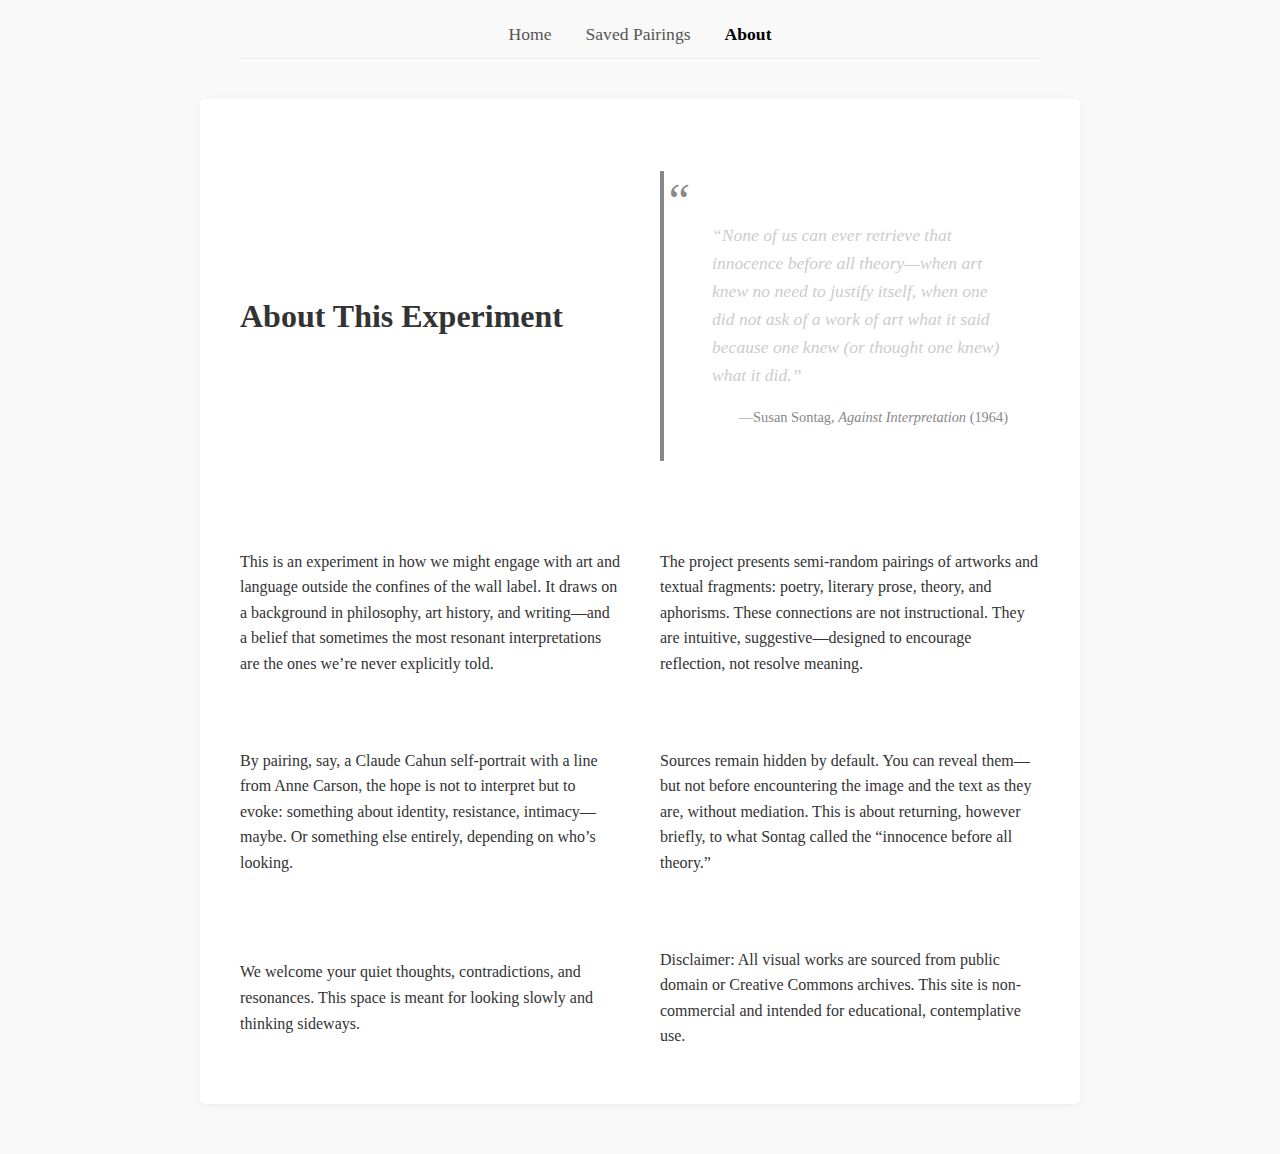
<file: about.html>
<!DOCTYPE html>
<html lang="en">
<head>
    <meta charset="UTF-8">
    <meta name="viewport" content="width=device-width, initial-scale=1.0">
    <title>About the Experiment</title>
    <link rel="stylesheet" href="css/style.css">
</head>
<body>
    <nav>
        <ul>
            <li><a href="index.html">Home</a></li>
            <li><a href="saved.html">Saved Pairings</a></li>
            <li><a href="about.html" class="active">About</a></li>
        </ul>
    </nav>

<div class="container about-text">
  <h1>About This Experiment</h1>

  <blockquote class="pull-quote">
    <p>“None of us can ever retrieve that innocence before all theory—when art knew no need to justify itself, when one did not ask of a work of art what it said because one knew (or thought one knew) what it did.”</p>
    <cite>—Susan Sontag, <em>Against Interpretation</em> (1964)</cite>
  </blockquote>

  <p>This is an experiment in how we might engage with art and language outside the confines of the wall label. It draws on a background in philosophy, art history, and writing—and a belief that sometimes the most resonant interpretations are the ones we’re never explicitly told.</p>

  <p>The project presents semi-random pairings of artworks and textual fragments: poetry, literary prose, theory, and aphorisms. These connections are not instructional. They are intuitive, suggestive—designed to encourage reflection, not resolve meaning.</p>

  <p>By pairing, say, a Claude Cahun self-portrait with a line from Anne Carson, the hope is not to interpret but to evoke: something about identity, resistance, intimacy—maybe. Or something else entirely, depending on who’s looking.</p>

  <p>Sources remain hidden by default. You can reveal them—but not before encountering the image and the text as they are, without mediation. This is about returning, however briefly, to what Sontag called the “innocence before all theory.”</p>

  <p>We welcome your quiet thoughts, contradictions, and resonances. This space is meant for looking slowly and thinking sideways.</p>

  <p class="disclaimer">Disclaimer: All visual works are sourced from public domain or Creative Commons archives. This site is non-commercial and intended for educational, contemplative use.</p>
</div>


</body>
</html>
</file>
<file: css/style.css>
body {
    font-family: 'Lora', serif;
    line-height: 1.6;
    color: #333;
    background-color: #f9f9f9;
    margin: 0;
    padding: 20px;
    display: flex;
    flex-direction: column;
    align-items: center;
}

nav {
    width: 100%;
    max-width: 800px;
    margin-bottom: 40px;
    border-bottom: 1px solid #eee;
    padding-bottom: 10px;
}

nav ul {
    list-style: none;
    padding: 0;
    margin: 0;
    text-align: center;
}

nav ul li {
    display: inline-block;
    margin: 0 15px;
}

nav a {
    text-decoration: none;
    color: #555;
    font-size: 1.1em;
    transition: color 0.3s ease;
}

nav a:hover,
nav a.active {
    color: #000;
    font-weight: bold;
}

.container {
    background-color: #fff;
    padding: 40px;
    border-radius: 5px;
    box-shadow: 0 2px 10px rgba(0, 0, 0, 0.05);
    max-width: 800px;
    width: 100%;
    margin-bottom: 30px;
    display: grid;
    grid-template-columns: 1fr 1fr;
    gap: 40px;
    align-items: center;
}

.artwork img {
    max-width: 100%;
    height: auto;
    display: block;
    margin-bottom: 10px;
    border: 1px solid #eee;
}

.text p {
    font-size: 1.2em;
    color: #444;
    margin: 0;
}

.source {
    font-size: 0.85em;
    color: #777;
    margin-top: 15px;
    font-style: normal;
}

/* Add specific styling for quote source to match artwork source */
#quote-source {
    font-size: 0.85em;
    color: #777;
    margin-top: 25px;
    font-style: normal;
}

.controls {
    text-align: center;
}

.controls button {
    background-color: #333;
    color: #fff;
    border: none;
    padding: 12px 25px;
    margin: 5px;
    cursor: pointer;
    font-size: 1em;
    border-radius: 3px;
    transition: background-color 0.3s ease;
}

.controls button:hover {
    background-color: #555;
}

.about-text h1 {
    margin-bottom: 20px;
}

.about-text p {
    margin-bottom: 15px;
}

#saved-container h1 {
    text-align: center;
    margin-bottom: 30px;
}

.saved-pairing {
    display: grid;
    grid-template-columns: 1fr 1fr;
    gap: 30px;
    border-bottom: 1px solid #eee;
    padding-bottom: 30px;
    margin-bottom: 30px;
}

.saved-pairing:last-child {
    border-bottom: none;
    margin-bottom: 0;
}

.saved-pairing img {
    max-width: 100%;
    border: 1px solid #eee;
}

.saved-pairing .text p {
    font-size: 1.1em;
}

.saved-pairing .source {
    font-size: 0.8em;
}

/* quote */
.pull-quote {
  position: relative;
  font-style: italic;
  font-size: 1.1rem;
  margin: 2rem auto;
  max-width: 700px;
  padding: 2rem 2rem 2rem 3rem;
  border-left: 4px solid #888;
  color: #ccc;
}

.pull-quote::before,
.pull-quote::after {
  font-family: serif;
  font-size: 3rem;
  color: #888;
  position: absolute;
}

.pull-quote::before {
  content: "“";
  left: 0;
  top: -0.5rem;
}

.pull-quote cite {
  display: block;
  margin-top: 1rem;
  font-size: 0.9rem;
  font-style: normal;
  color: #888;
  text-align: right;
}

/* Responsive adjustments */
@media (max-width: 768px) {
    .container, #saved-container .saved-pairing {
        grid-template-columns: 1fr;
        padding: 20px;
    }

    .artwork {
        margin-bottom: 20px;
    }

    /* Remove extra margin for quote source on mobile */
    #quote-source {
        margin-top: 15px;
    }
}
</file>
